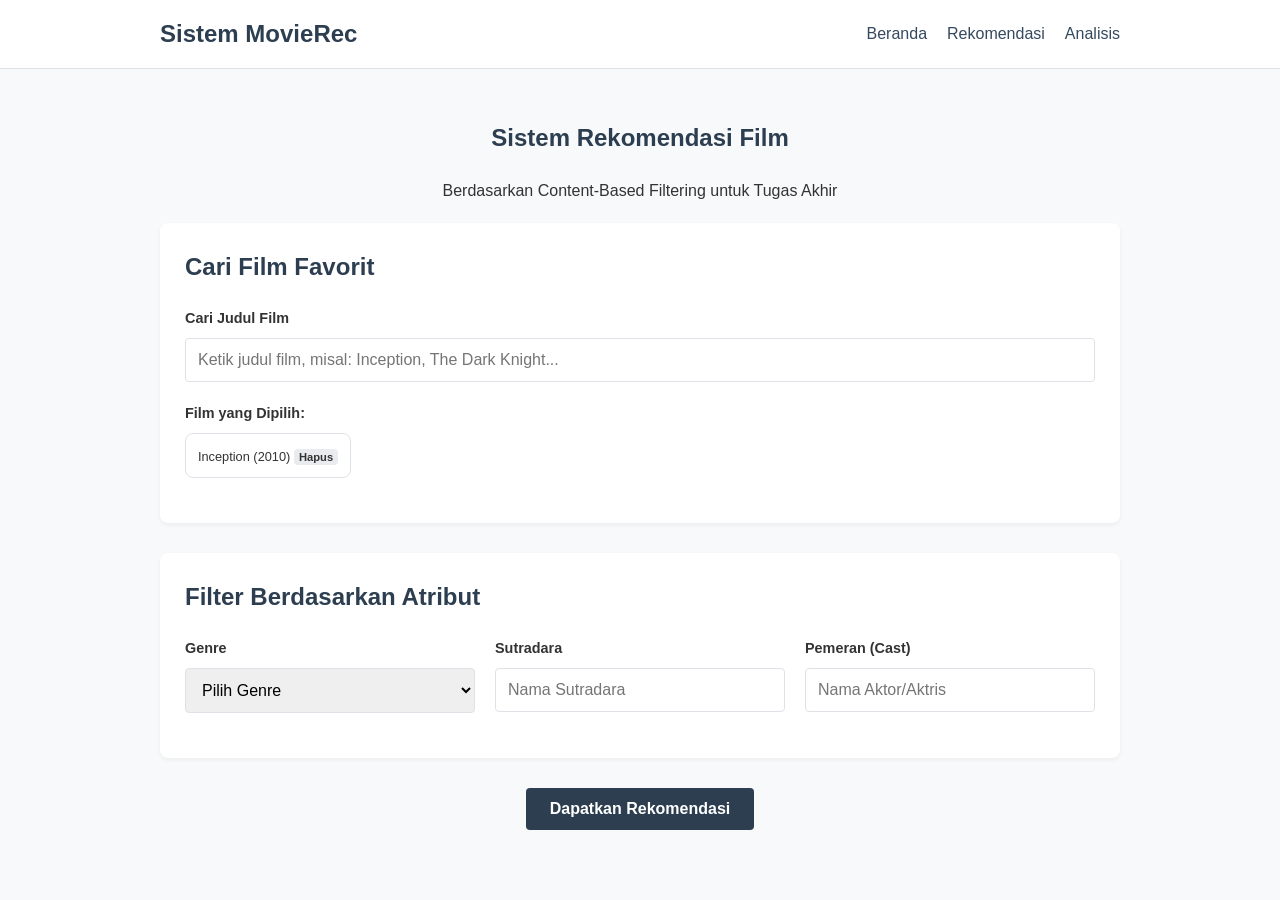
<file: mockup/index.html>
<!DOCTYPE html>
<html lang="en">
<head>
    <meta charset="UTF-8">
    <meta name="viewport" content="width=device-width, initial-scale=1.0">
    <title>MovieRec - Homepage Mockup</title>
    <link rel="stylesheet" href="style.css">
</head>
<body>
    <header>
        <nav>
            <a href="index.html" class="logo">Sistem MovieRec</a>
            <div class="nav-links">
                <a href="index.html">Beranda</a>
                <a href="recommendations.html">Rekomendasi</a>
                <a href="analysis.html">Analisis</a>
            </div>
        </nav>
    </header>

    <main class="container">
        <section class="text-center">
            <h1>Sistem Rekomendasi Film</h1>
            <p>Berdasarkan Content-Based Filtering untuk Tugas Akhir</p>
        </section>

        <section class="section mt-20">
            <h2>Cari Film Favorit</h2>
            <div class="form-group">
                <label for="movie-search">Cari Judul Film</label>
                <input type="text" id="movie-search" placeholder="Ketik judul film, misal: Inception, The Dark Knight...">
            </div>
            
            <div id="selected-movies" class="form-group">
                <label>Film yang Dipilih:</label>
                <div class="grid" style="grid-template-columns: repeat(auto-fill, minmax(150px, 1fr));">
                    <div class="movie-card" style="padding: 10px; font-size: 0.8rem; text-align: center;">
                        <span>Inception (2010)</span>
                        <button class="btn-secondary" style="padding: 2px 5px; font-size: 0.7rem; margin-top: 5px;">Hapus</button>
                    </div>
                </div>
            </div>
        </section>

        <section class="section">
            <h2>Filter Berdasarkan Atribut</h2>
            <div class="grid" style="grid-template-columns: 1fr 1fr 1fr;">
                <div class="form-group">
                    <label for="genre">Genre</label>
                    <select id="genre">
                        <option value="">Pilih Genre</option>
                        <option value="action">Action</option>
                        <option value="drama">Drama</option>
                        <option value="sci-fi">Sci-Fi</option>
                        <option value="thriller">Thriller</option>
                    </select>
                </div>
                <div class="form-group">
                    <label for="director">Sutradara</label>
                    <input type="text" id="director" placeholder="Nama Sutradara">
                </div>
                <div class="form-group">
                    <label for="cast">Pemeran (Cast)</label>
                    <input type="text" id="cast" placeholder="Nama Aktor/Aktris">
                </div>
            </div>
        </section>

        <section class="text-center">
            <button onclick="location.href='recommendations.html'">Dapatkan Rekomendasi</button>
        </section>
    </main>

    <script src="script.js"></script>
</body>
</html>
</file>
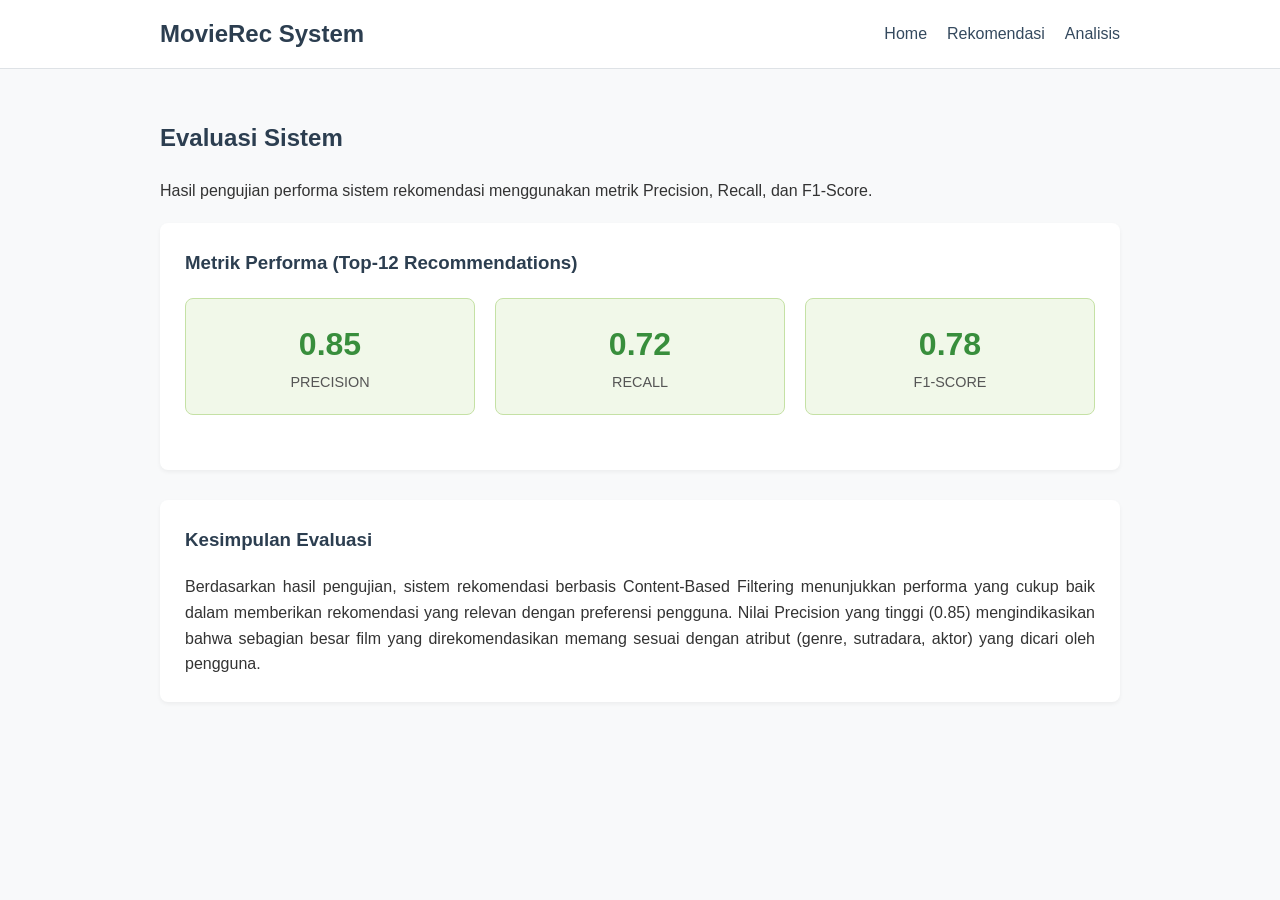
<file: mockup/analysis.html>
<!DOCTYPE html>
<html lang="en">
<head>
    <meta charset="UTF-8">
    <meta name="viewport" content="width=device-width, initial-scale=1.0">
    <title>Analysis - MovieRec Mockup</title>
    <link rel="stylesheet" href="style.css">
</head>
<body>
    <header>
        <nav>
            <a href="index.html" class="logo">MovieRec System</a>
            <div class="nav-links">
                <a href="index.html">Home</a>
                <a href="recommendations.html">Rekomendasi</a>
                <a href="analysis.html">Analisis</a>
            </div>
        </nav>
    </header>

    <main class="container">
        <section>
            <h1>Evaluasi Sistem</h1>
            <p>Hasil pengujian performa sistem rekomendasi menggunakan metrik Precision, Recall, dan F1-Score.</p>
        </section>

        <section class="section mt-20">
            <h3>Metrik Performa (Top-12 Recommendations)</h3>
            <div class="metrics-grid mt-20">
                <div class="metric-card">
                    <div class="metric-value">0.85</div>
                    <div class="metric-label">Precision</div>
                </div>
                <div class="metric-card">
                    <div class="metric-value">0.72</div>
                    <div class="metric-label">Recall</div>
                </div>
                <div class="metric-card">
                    <div class="metric-value">0.78</div>
                    <div class="metric-label">F1-Score</div>
                </div>
            </div>

        </section>
        <section class="section">
            <h3>Kesimpulan Evaluasi</h3>
            <p style="text-align: justify;">
                Berdasarkan hasil pengujian, sistem rekomendasi berbasis Content-Based Filtering menunjukkan performa yang cukup baik dalam memberikan rekomendasi yang relevan dengan preferensi pengguna. Nilai Precision yang tinggi (0.85) mengindikasikan bahwa sebagian besar film yang direkomendasikan memang sesuai dengan atribut (genre, sutradara, aktor) yang dicari oleh pengguna.
            </p>
        </section>
    </main>


    <script src="script.js"></script>
</body>
</html>
</file>
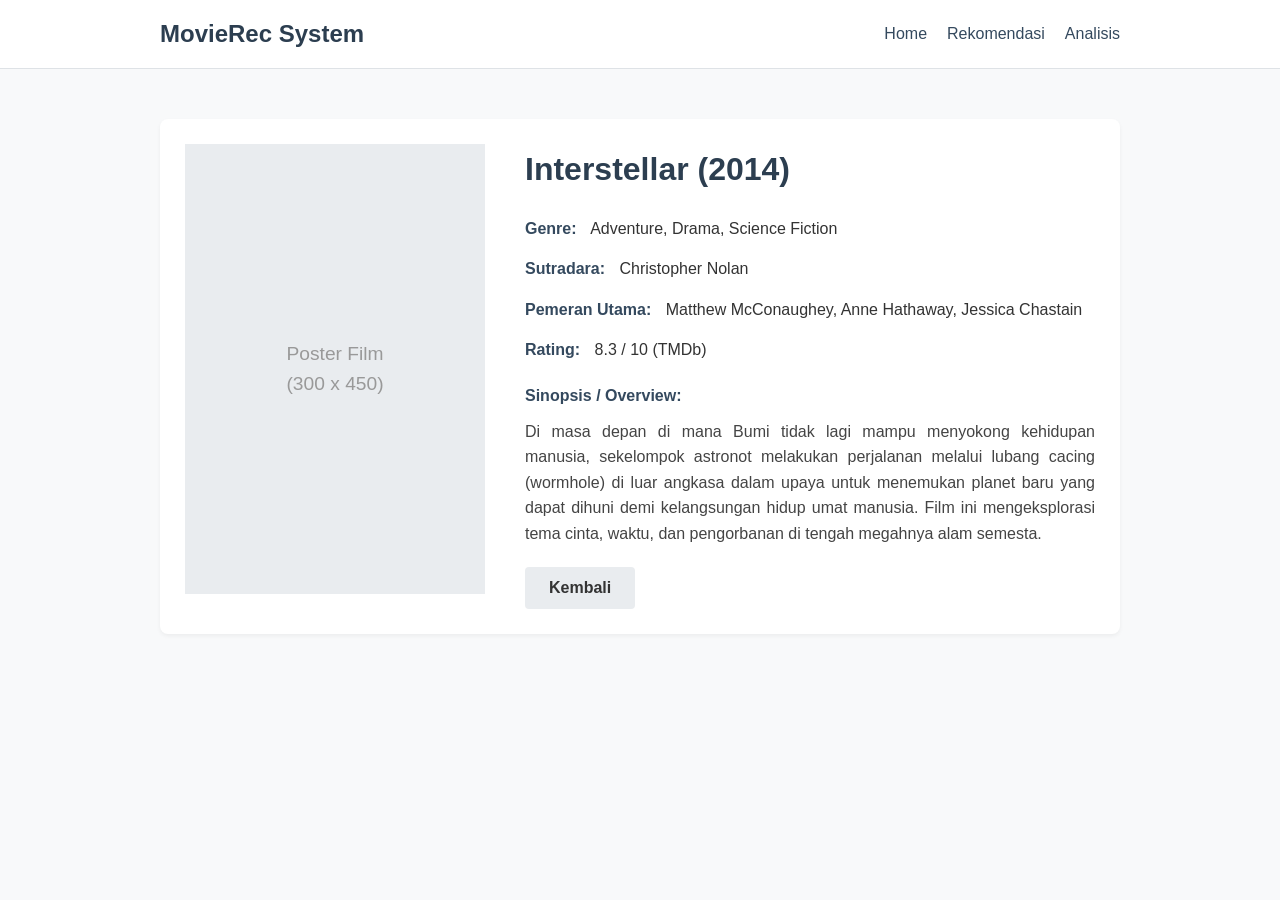
<file: mockup/detail.html>
<!DOCTYPE html>
<html lang="en">
<head>
    <meta charset="UTF-8">
    <meta name="viewport" content="width=device-width, initial-scale=1.0">
    <title>Movie Detail - MovieRec Mockup</title>
    <link rel="stylesheet" href="style.css">
</head>
<body>
    <header>
        <nav>
            <a href="index.html" class="logo">MovieRec System</a>
            <div class="nav-links">
                <a href="index.html">Home</a>
                <a href="recommendations.html">Rekomendasi</a>
                <a href="analysis.html">Analisis</a>
            </div>
        </nav>
    </header>

    <main class="container">
        <div class="section detail-container">
            <div class="detail-poster">
                <div class="poster-placeholder" style="height: 450px; font-size: 1.2rem;">
                    Poster Film<br>(300 x 450)
                </div>
            </div>
            <div class="detail-content">
                <h1>Interstellar (2014)</h1>
                
                <div class="detail-item">
                    <span class="detail-label">Genre:</span>
                    <span>Adventure, Drama, Science Fiction</span>
                </div>

                <div class="detail-item">
                    <span class="detail-label">Sutradara:</span>
                    <span>Christopher Nolan</span>
                </div>

                <div class="detail-item">
                    <span class="detail-label">Pemeran Utama:</span>
                    <span>Matthew McConaughey, Anne Hathaway, Jessica Chastain</span>
                </div>

                <div class="detail-item">
                    <span class="detail-label">Rating:</span>
                    <span>8.3 / 10 (TMDb)</span>
                </div>

                <div class="detail-item mt-20">
                    <span class="detail-label" style="display: block; margin-bottom: 10px;">Sinopsis / Overview:</span>
                    <p style="text-align: justify; color: #444;">
                        Di masa depan di mana Bumi tidak lagi mampu menyokong kehidupan manusia, sekelompok astronot melakukan perjalanan melalui lubang cacing (wormhole) di luar angkasa dalam upaya untuk menemukan planet baru yang dapat dihuni demi kelangsungan hidup umat manusia. Film ini mengeksplorasi tema cinta, waktu, dan pengorbanan di tengah megahnya alam semesta.
                    </p>
                </div>

                <div class="mt-20">
                    <button onclick="history.back()" class="btn-secondary">Kembali</button>                
                </div>
            </div>
        </div>
    </main>


    <script src="script.js"></script>
</body>
</html>
</file>
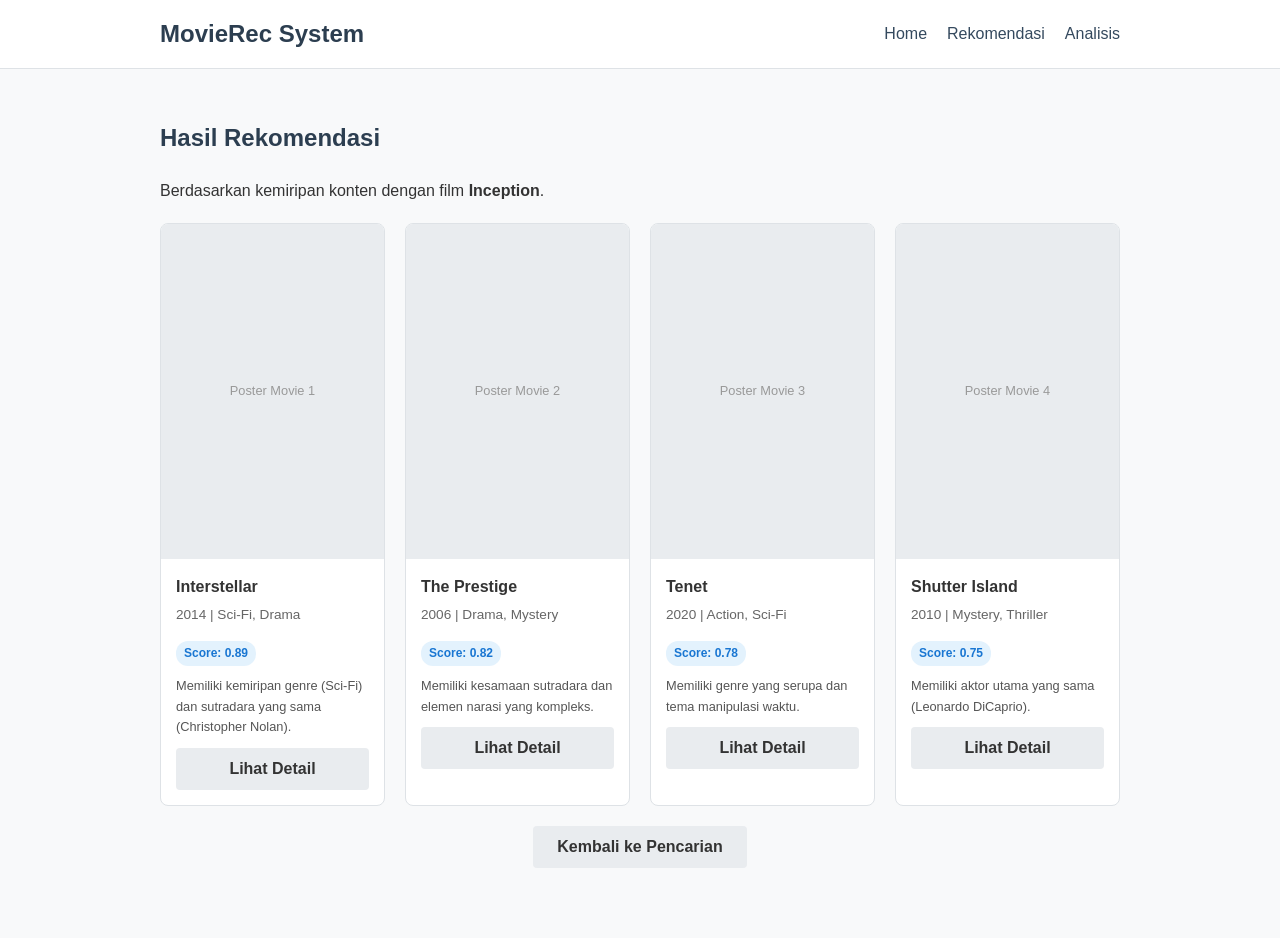
<file: mockup/recommendations.html>
<!DOCTYPE html>
<html lang="en">
<head>
    <meta charset="UTF-8">
    <meta name="viewport" content="width=device-width, initial-scale=1.0">
    <title>Recommendations - MovieRec Mockup</title>
    <link rel="stylesheet" href="style.css">
</head>
<body>
    <header>
        <nav>
            <a href="index.html" class="logo">MovieRec System</a>
            <div class="nav-links">
                <a href="index.html">Home</a>
                <a href="recommendations.html">Rekomendasi</a>
                <a href="analysis.html">Analisis</a>
            </div>
        </nav>
    </header>

    <main class="container">
        <section>
            <h1>Hasil Rekomendasi</h1>
            <p>Berdasarkan kemiripan konten dengan film <strong>Inception</strong>.</p>
        </section>

        <section class="grid mt-20">
            <!-- Movie 1 -->
            <div class="movie-card">
                <div class="poster-placeholder">Poster Movie 1</div>
                <div class="movie-info">
                    <div class="movie-title">Interstellar</div>
                    <div class="movie-meta">2014 | Sci-Fi, Drama</div>
                    <div class="similarity-badge">Score: 0.89</div>
                    <p style="font-size: 0.8rem; margin: 10px 0; color: #555;">
                        Memiliki kemiripan genre (Sci-Fi) dan sutradara yang sama (Christopher Nolan).
                    </p>
                    <button class="btn-secondary" style="width: 100%;" onclick="location.href='detail.html'">Lihat Detail</button>
                </div>
            </div>

            <!-- Movie 2 -->
            <div class="movie-card">
                <div class="poster-placeholder">Poster Movie 2</div>
                <div class="movie-info">
                    <div class="movie-title">The Prestige</div>
                    <div class="movie-meta">2006 | Drama, Mystery</div>
                    <div class="similarity-badge">Score: 0.82</div>
                    <p style="font-size: 0.8rem; margin: 10px 0; color: #555;">
                        Memiliki kesamaan sutradara dan elemen narasi yang kompleks.
                    </p>
                    <button class="btn-secondary" style="width: 100%;" onclick="location.href='detail.html'">Lihat Detail</button>
                </div>
            </div>

            <!-- Movie 3 -->
            <div class="movie-card">
                <div class="poster-placeholder">Poster Movie 3</div>
                <div class="movie-info">
                    <div class="movie-title">Tenet</div>
                    <div class="movie-meta">2020 | Action, Sci-Fi</div>
                    <div class="similarity-badge">Score: 0.78</div>
                    <p style="font-size: 0.8rem; margin: 10px 0; color: #555;">
                        Memiliki genre yang serupa dan tema manipulasi waktu.
                    </p>
                    <button class="btn-secondary" style="width: 100%;" onclick="location.href='detail.html'">Lihat Detail</button>
                </div>
            </div>

            <!-- Movie 4 -->
            <div class="movie-card">
                <div class="poster-placeholder">Poster Movie 4</div>
                <div class="movie-info">
                    <div class="movie-title">Shutter Island</div>
                    <div class="movie-meta">2010 | Mystery, Thriller</div>
                    <div class="similarity-badge">Score: 0.75</div>
                    <p style="font-size: 0.8rem; margin: 10px 0; color: #555;">
                        Memiliki aktor utama yang sama (Leonardo DiCaprio).
                    </p>
                    <button class="btn-secondary" style="width: 100%;" onclick="location.href='detail.html'">Lihat Detail</button>
                </div>
            </div>
        </section>

        <section class="text-center mt-20">
            <button class="btn-secondary" onclick="location.href='index.html'">Kembali ke Pencarian</button>
        </section>
    </main>


    <script src="script.js"></script>
</body>
</html>
</file>
<file: mockup/style.css>
/* Minimalist and Academic Style for Movie Recommendation Mockup */
:root {
    --primary-color: #2c3e50;
    --secondary-color: #34495e;
    --accent-color: #3498db;
    --background-color: #f8f9fa;
    --text-color: #333;
    --light-grey: #e9ecef;
    --border-color: #dee2e6;
    --white: #ffffff;
}

* {
    box-sizing: border-box;
    margin: 0;
    padding: 0;
}

body {
    font-family: 'Segoe UI', Tahoma, Geneva, Verdana, sans-serif;
    line-height: 1.6;
    color: var(--text-color);
    background-color: var(--background-color);
    padding-bottom: 50px;
}

.container {
    max-width: 1000px;
    margin: 0 auto;
    padding: 20px;
}

/* Navbar */
header {
    background-color: var(--white);
    border-bottom: 1px solid var(--border-color);
    padding: 15px 0;
    margin-bottom: 30px;
}

nav {
    display: flex;
    justify-content: space-between;
    align-items: center;
    max-width: 1000px;
    margin: 0 auto;
    padding: 0 20px;
}

.logo {
    font-size: 1.5rem;
    font-weight: bold;
    color: var(--primary-color);
    text-decoration: none;
}

.nav-links {
    display: flex;
    gap: 20px;
}

.nav-links a {
    text-decoration: none;
    color: var(--secondary-color);
    font-weight: 500;
    transition: color 0.3s;
}

.nav-links a:hover {
    color: var(--accent-color);
}

/* Forms and Inputs */
h1, h2, h3 {
    margin-bottom: 20px;
    color: var(--primary-color);
}

.section {
    background: var(--white);
    padding: 25px;
    border-radius: 8px;
    box-shadow: 0 2px 4px rgba(0,0,0,0.05);
    margin-bottom: 30px;
}

.form-group {
    margin-bottom: 20px;
}

label {
    display: block;
    margin-bottom: 8px;
    font-weight: 600;
    font-size: 0.9rem;
}

input[type="text"], 
input[type="number"], 
select, 
textarea {
    width: 100%;
    padding: 12px;
    border: 1px solid var(--border-color);
    border-radius: 4px;
    font-size: 1rem;
}

button {
    background-color: var(--primary-color);
    color: white;
    padding: 12px 24px;
    border: none;
    border-radius: 4px;
    cursor: pointer;
    font-size: 1rem;
    font-weight: 600;
    transition: background-color 0.3s;
}

button:hover {
    background-color: var(--secondary-color);
}

.btn-secondary {
    background-color: var(--light-grey);
    color: var(--text-color);
}

.btn-secondary:hover {
    background-color: var(--border-color);
}

/* Grid Layouts */
.grid {
    display: grid;
    grid-template-columns: repeat(auto-fill, minmax(200px, 1fr));
    gap: 20px;
}

/* Movie Cards */
.movie-card {
    background: var(--white);
    border: 1px solid var(--border-color);
    border-radius: 8px;
    overflow: hidden;
    transition: transform 0.2s;
}

.movie-card:hover {
    transform: translateY(-5px);
}

.poster-placeholder {
    width: 100%;
    aspect-ratio: 2/3;
    background-color: var(--light-grey);
    display: flex;
    align-items: center;
    justify-content: center;
    color: #999;
    font-size: 0.8rem;
    text-align: center;
    padding: 10px;
}

.movie-info {
    padding: 15px;
}

.movie-title {
    font-weight: bold;
    margin-bottom: 5px;
    font-size: 1rem;
}

.movie-meta {
    font-size: 0.85rem;
    color: #666;
    margin-bottom: 10px;
}

.similarity-badge {
    display: inline-block;
    padding: 3px 8px;
    background-color: #e3f2fd;
    color: #1976d2;
    border-radius: 12px;
    font-size: 0.75rem;
    font-weight: bold;
    margin-top: 5px;
}

/* Detail Page */
.detail-container {
    display: flex;
    gap: 40px;
}

.detail-poster {
    flex: 0 0 300px;
}

.detail-content {
    flex: 1;
}

.detail-item {
    margin-bottom: 15px;
}

.detail-label {
    font-weight: bold;
    color: var(--secondary-color);
    margin-right: 10px;
}

/* Analysis Page */
.metrics-grid {
    display: grid;
    grid-template-columns: repeat(3, 1fr);
    gap: 20px;
    margin-bottom: 30px;
}

.metric-card {
    text-align: center;
    padding: 20px;
    background: #f1f8e9;
    border-radius: 8px;
    border: 1px solid #c5e1a5;
}

.metric-value {
    font-size: 2rem;
    font-weight: bold;
    color: #388e3c;
}

.metric-label {
    font-size: 0.9rem;
    color: #555;
    text-transform: uppercase;
}

/* Utility Classes */
.mt-20 { margin-top: 20px; }
.text-center { text-align: center; }
</file>
